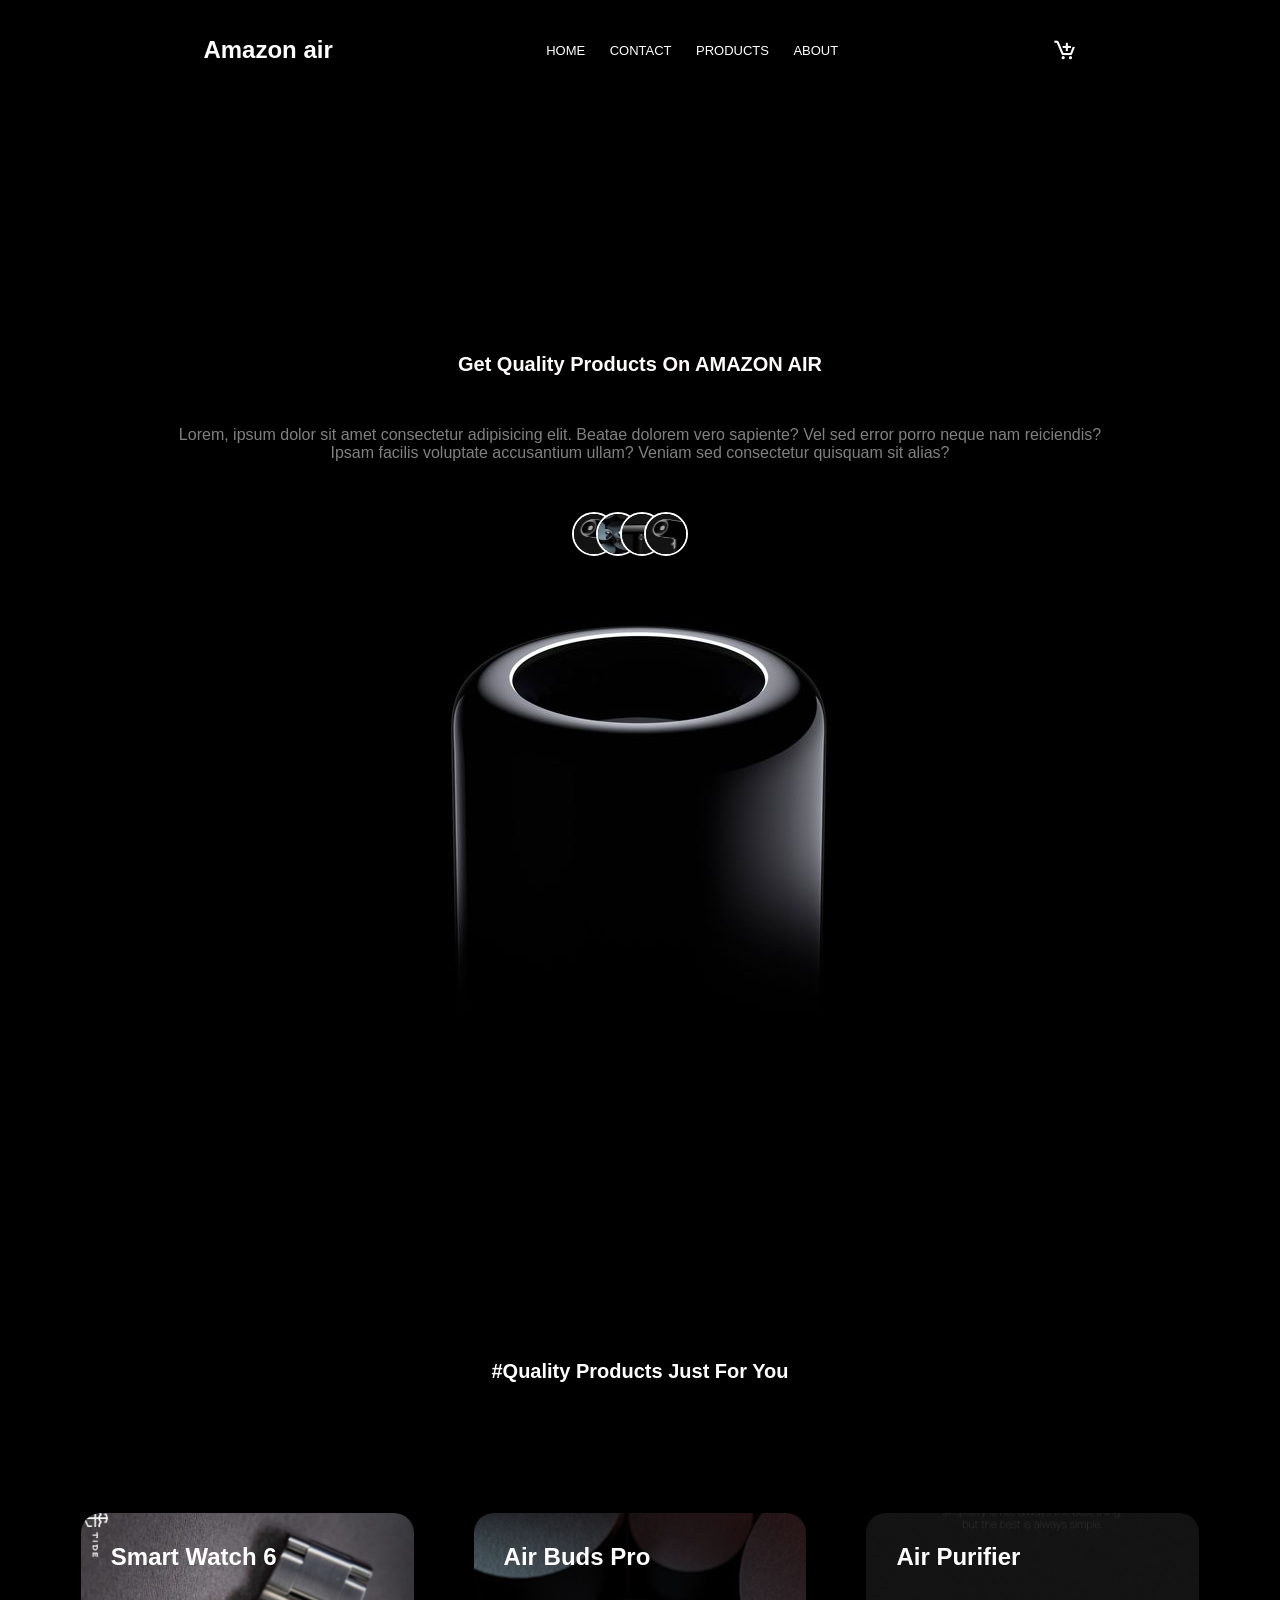
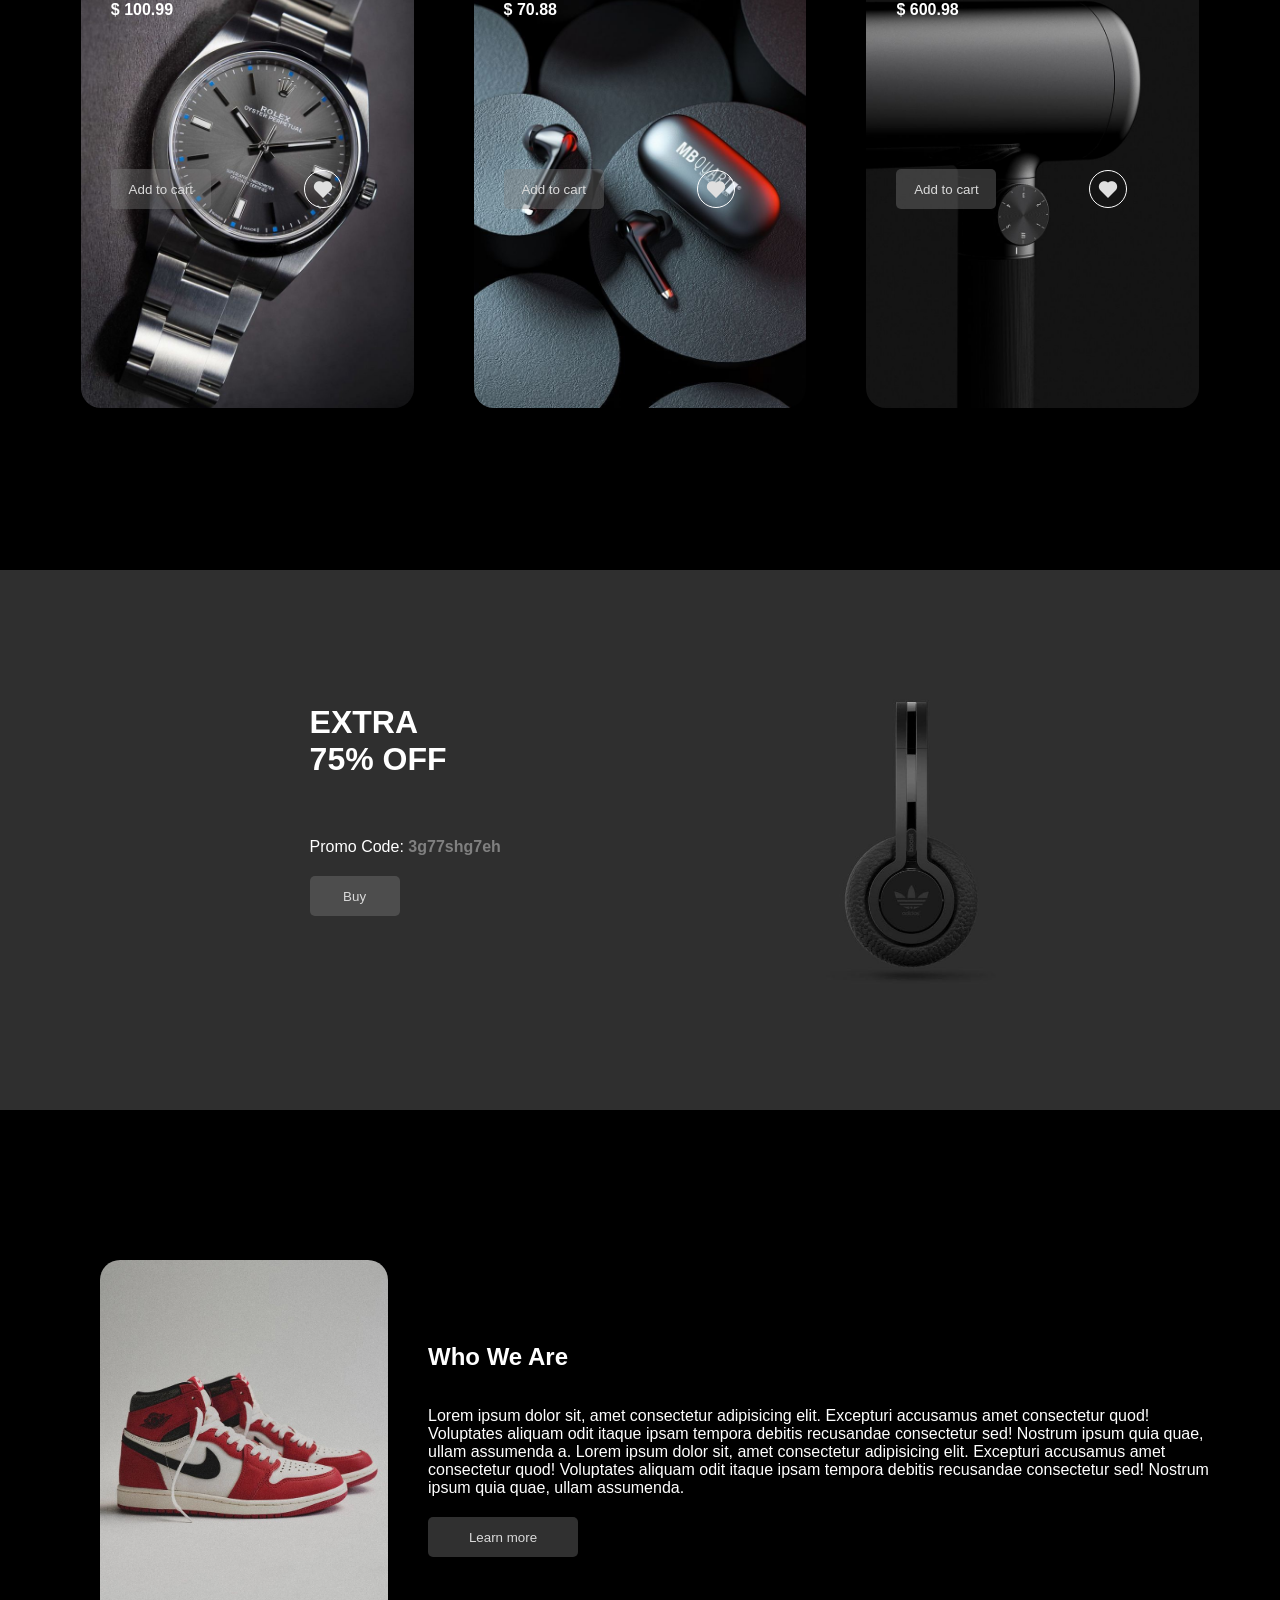
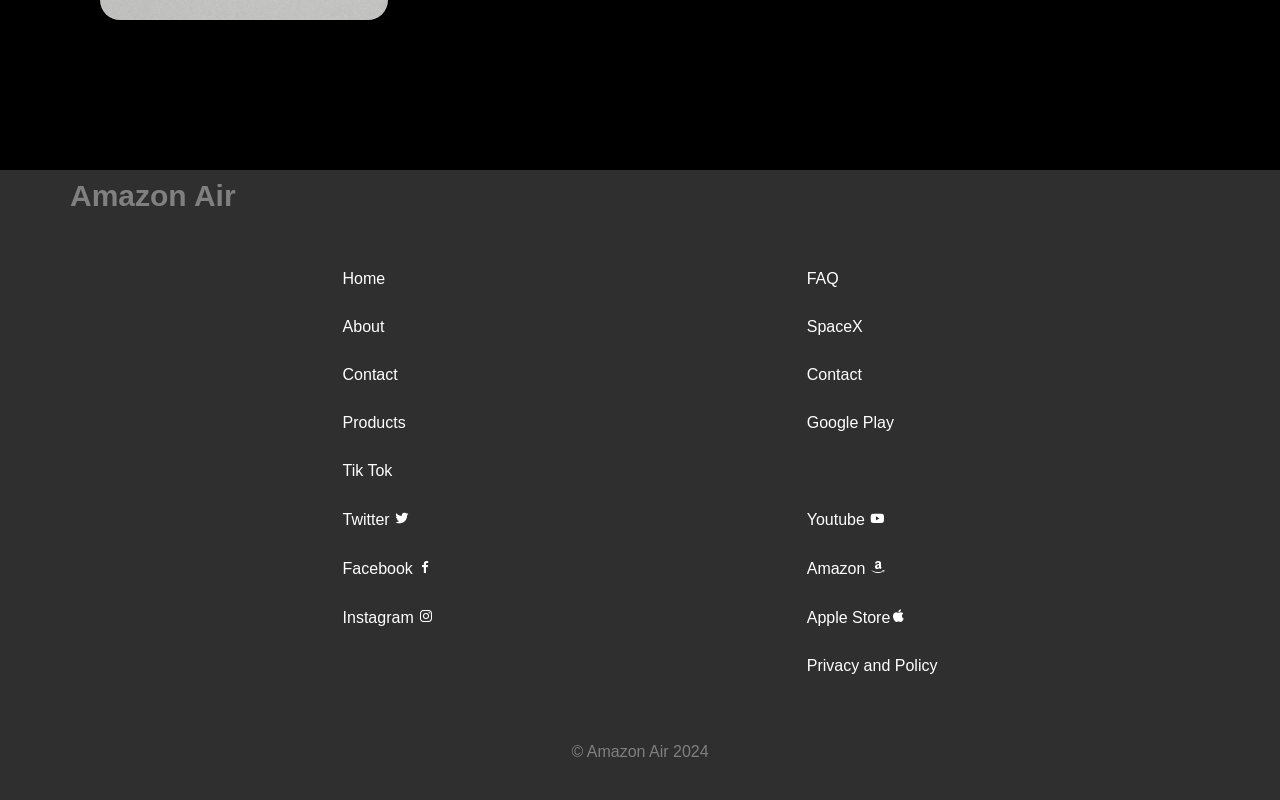
<file: index.html>
<!DOCTYPE html>
<html lang="en">
  <head>
    <meta charset="UTF-8" />
    <meta name="viewport" content="width=device-width, initial-scale=1.0" />
    <title>airpurity.com</title>
    <link rel="stylesheet" href="index.css" />
    <link href='https://unpkg.com/boxicons@2.1.4/css/boxicons.min.css' rel='stylesheet'>

  </head>
  <body>
    <div class="nav">
      <h2>Amazon air</h2>
      <div>
        <a href="#home">Home</a>
        <a href="#contact">Contact</a>
        <a href="#products">Products</a>
        <a href="#about">About</a>
    </div>
      <i class='bx bx-cart-add' style="font-size: 25px;"></i>    
    </div>

    <div id="home"></div>
    
    <div id="mySidebar" class="sidebar">
      <a href="javascript:void(0)" class="closebtn" onclick="closeNav()">×</a>
      <a href="#home">Home</a>
      <a href="#contact">Contact</a>
      <a href="#products">Products</a>
      <a href="#about">About</a>
      <br>
      <br>
      <a href="search.html">
        <input type="search" name="search" placeholder="Search Items...">
      </a>
    </div>

    <!-- A WEB ICON GOES HERE -->

    <div id="main">
      <h2>Amazon air</h2>
      <i class='bx bx-cart-add' style="font-size: 25px;"></i>    
      <button class="openbtn" onclick="openNav()">☰</button> 
    </div>
    
    <div class="purity">
      <h1>Get Quality Products On AMAZON AIR</h1>
      <p>
        Lorem, ipsum dolor sit amet consectetur adipisicing elit. Beatae dolorem
        vero sapiente? Vel sed error porro neque nam reiciendis? <br />Ipsam
        facilis voluptate accusantium ullam? Veniam sed consectetur quisquam sit
        alias?
      </p>
      <div class="images">
        <img src="purity2.jpeg" alt="" id="image1" />
        <img src="purity3.jpeg" alt="" id="image2" />
        <img src="purity4.jpeg" alt="" id="image3" />
        <img src="purity2.jpeg" alt="" id="image4" />
      </div>
      <img src="purity1.jpeg" alt="" id="woofer" />
    </div>

    <div id="products"></div>

    <div class="quality">
      <h1>#Quality Products Just For You</h1>

      <div class="purifier">
        <div class="div1" id="div1">
          <h2>Smart Watch 6</h2>
          <p><b>$ 100.99</b></p>
          <div class="bottom">
            <button>Add to cart</button>
            <i class="bx bxs-heart" style="
                margin-left: 93px;
                background-color: transparent; 
                border: 1px solid white; 
                border-radius: 100px;
                padding: 7px;
                color: rgb(223, 223, 223);
                font-size: 22px;">
            </i>          </div>
        </div>
        <div class="div2" id="div2">
          <h2>Air Buds Pro</h2>
          <p><b>$ 70.88</b></p>
          <div class="bottom">
            <button>Add to cart</button>
            <i class="bx bxs-heart" style="
                margin-left: 93px;
                background-color: transparent; 
                border: 1px solid white; 
                border-radius: 100px;
                padding: 7px;
                color: rgb(223, 223, 223);
                font-size: 22px;">
            </i>
          </div>
        </div>
        <div class="div3" id="div3">
          <h2>Air Purifier</h2>
          <p><b>$ 600.98</b></p>
          <div class="bottom">
            <button>Add to cart</button>
            <i class="bx bxs-heart" style="
                margin-left: 93px;
                background-color: transparent; 
                border: 1px solid white; 
                border-radius: 100px;
                padding: 7px;
                color: rgb(223, 223, 223);
                font-size: 22px;">
            </i>          </div>
        </div>
      </div>
    </div>
    </div>
    <div class="off1">
      <div class="off">
        <div>
          <h1>
            EXTRA <br />
            75% OFF
          </h1>
          <p>Promo Code: <b>3g77shg7eh</b></p>
          <button>Buy</button>
          <div>
            <i class="bx bxl-star"></i>
            <i class="bx bxl-star"></i>
            <i class="bx bxl-star"></i>
            <i class="bx bxl-star"></i>
            <i class="bx bxl-star"></i>
          </div>
        </div>
        <img src="purity11.jpeg" alt="" id="offimg" />
      </div>
    </div>
    <div id="about"></div>
    <div class="about">
      <img src="purity12.jpg" alt="" id="img">
      <div>
        <p>
          <h2>Who We Are</h2>
          <br><br>
          Lorem ipsum dolor sit, amet consectetur adipisicing elit. 
          Excepturi accusamus amet consectetur quod! Voluptates aliquam
          odit itaque ipsam tempora debitis recusandae consectetur sed! 
          Nostrum ipsum quia quae, ullam assumenda a.
          Lorem ipsum dolor sit, amet consectetur adipisicing elit. 
          Excepturi accusamus amet consectetur quod! Voluptates aliquam
          odit itaque ipsam tempora debitis recusandae consectetur sed! 
          Nostrum ipsum quia quae, ullam assumenda.
        </p>
        <button>Learn more</button>
      </div>
    </div>
    <div class="arrivals">
      <h2>New Arrivals</h2>
      <div class="move">
        <marquee behavior="" direction="">
        <img src="purity13.jpeg" alt="">
        <img src="purity14.jpeg" alt="">
        <img src="purity15.jpeg" alt="">
        <img src="purity16.jpeg" alt="">
        <img src="purity17.jpeg" alt="">
        <img src="purity18.jpeg" alt="">
        <img src="purity19.jpeg" alt="">
        <img src="purity20.jpeg" alt="">
      </marquee>
    </div>
    <h2>CLASSIC AND LUXURIOUS PRODUCTS</h2>

    </div>
    <div id="contact"></div>
    <footer id="footer" style="display: flex; flex-direction: column;  justify-content: space-evenly; background-color: #2f2f2f; height: 70vh;">
      <h1 style="font-size: 30px; margin-left: 70px; color: grey;">Amazon Air</h1>
      <div style="display: flex; justify-content: space-evenly;">
        <div>
          <span style="margin: 20px;">
            <p class="footeraparagraph"> <a href="#home" style="text-decoration: none; color: white;">Home</a></p>
            <p class="footeraparagraph"><a href="#about" style="text-decoration: none; color: white;">About</a> </p>
            <p class="footeraparagraph"><a href="" style="text-decoration: none; color: white;">Contact</a> </p>
            <p class="footeraparagraph"><a href="#products" style="text-decoration: none; color: white;">Products</a> </p>
          </span<a href=""></a>
          <span>
            <p class="footeraparagraph"> <a href="www.ticktok.com" style="text-decoration: none; color: white;">Tik Tok</a> <i class="bx bxl-tik tok"></i></p>
            <p class="footeraparagraph"><a href="www.twitter.com" style="text-decoration: none; color: white;">Twitter</a>  <i class="bx bxl-twitter"></i></p>
            <p class="footeraparagraph"><a href="www.facebook.com" style="text-decoration: none; color: white;">Facebook</a>  <i class="bx bxl-facebook"></i></p>
            <p class="footeraparagraph"><a href="www.instagram.com" style="text-decoration: none; color: white;">Instagram</a>  <i class="bx bxl-instagram"></i></p>
          </span<a href=""></a>
        </div>
        <div>
          <span style="margin: 20px;">
            <p class="footeraparagraph"> <a href="" style="text-decoration: none; color: white;">FAQ</a></p>
            <p class="footeraparagraph"> <a href="www.spaceX" style="text-decoration: none; color: white;">SpaceX</a></p>
            <p class="footeraparagraph"><a href="mailto:echinecherem.com" style="text-decoration: none; color: white;">Contact</a> </p>
            <p class="footeraparagraph"><a href="www.googleplay.com" style="text-decoration: none; color: white;">Google Play</a></p><a href=""></a>

          </span>
          <span>
            <p class="footeraparagraph"><a href="www.youtube.com" style="color: white; text-decoration: none;">Youtube</a> <i class="bx bxl-youtube"></i></p>
            <p class="footeraparagraph"> <a href="www.amazon.com" style="text-decoration: none; color: white;">Amazon</a> <i class="bx bxl-amazon"></i></p>
            <p class="footeraparagraph"><a href="www.apple.com" style="text-decoration: none; color: white;">Apple Store</a><i class="bx bxl-apple"></i></p>
            <p class="footeraparagraph"><a href="" style="text-decoration: none; color: white;">Privacy and Policy </a></p>
          </span>
        </div>
      </div>
      <p style="text-align: center; color: grey;">&copy; Amazon Air 2024</p>
    </footer>
  </body>
  <script src="index.js"></script>
</html>
</file>
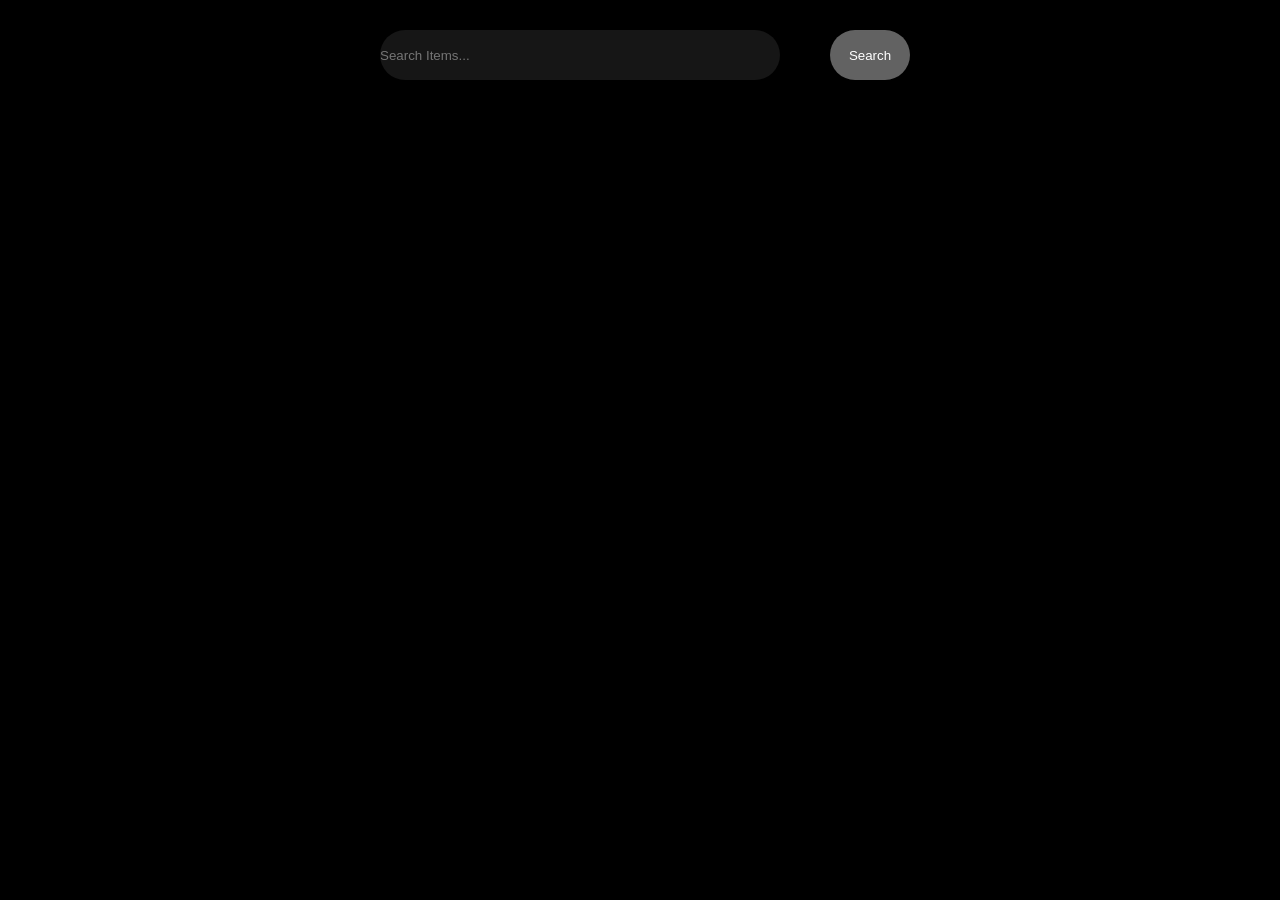
<file: search.html>
<!DOCTYPE html>
<html lang="en">
  <head>
    <meta charset="UTF-8" />
    <meta name="viewport" content="width=device-width, initial-scale=1.0" />
    <title>Document</title>
    <link rel="stylesheet" href="index.css" />
  </head>
  <body>
    <div class="form">
      <form action="" method="post">
        <input
          type="search"
          name="search"
          id="search"
          placeholder="Search Items..."
          required
        />
        <button id="formButton" type="submit">Search</button>
      </form>
    </div>
  </body>
</html>
</file>
<file: index.css>
html {
  scroll-behavior: smooth;
}
* {
  margin: 0;
  padding: 0;
}
body {
  background-color: rgb(0, 0, 0);
  font-family: sans-serif;
  color: white;
}

.nav {
  display: flex;
  align-items: center;
  justify-content: space-evenly;
  align-items: center;
  height: 100px;
  background-color: black;
}
.nav h2 {
  color: white;
}
.nav a {
  text-decoration: none;
  color: white;
  margin: 10px;
  font-size: 13px;
  text-transform: uppercase;
}
.nav #cart {
  background-color: rgba(0, 0, 0, 0);
  color: rgb(255, 255, 255);
  border: 0;
  outline: none;
  text-transform: uppercase;
  font-size: 13px;
}
.purity {
  display: flex;
  flex-direction: column;
  align-items: center;
  justify-content: center;
  height: 140vh;
}
/* .purity img {
    height: 500px;
    width: 520px;
  
  } */
.purity h1 {
  color: rgb(255, 251, 251);
  font-size: 20px;
}
.purity p {
  color: grey;
  padding: 20px 50px;
  text-align: center;
}
.purity .images {
  display: flex;
  align-items: center;
  justify-content: center;
  margin-left: 40px;
}
.purity .images img {
  height: 40px;
  width: 40px;
  border-radius: 100px;
  border: 2px solid rgb(255, 255, 255);
}
.purity #image2 {
  transform: translateX(-20px);
}
.purity #image3 {
  transform: translateX(-40px);
}
.purity #image4 {
  transform: translateX(-60px);
}
.quality {
  display: flex;
  height: 90vh;
  flex-direction: column;
  align-items: center;
}
#main {
  display: none;
}

/* @media screen and (max-width: 768px) {
  .sidebar {
    display: none;
  }
} */
@media screen and (max-width: 767px) {
  .nav {
    display: none;
  }
  .sidenav {
    height: 30%;
    width: 0;
    position: fixed;
    z-index: 6;
    top: 0;
    left: 0;
    background: transparent;
    backdrop-filter: blur(15px);
    overflow-x: hidden;
    transition: 0.5s;
    padding-top: 30px;
    margin: 20px;
    border-radius: 10px;
  }
  .sidenav a {
    padding: 6px 6px 6px 6px;
    margin: 4px;
    text-decoration: none;
    font-size: 16px;
    color: ghostwhite;
    display: block;
    transition: 0.2s;
    text-align: center;
    text-transform: uppercase;
  }

  * {
    margin: 0;
    padding: 0;
  }
  .container {
    background-color: #202022;
    align-items: center;
    justify-content: space-evenly;
    padding: 5px;
    display: flex;
    height: 70px;
    z-index: 1;
  }
  .container span {
    color: #fff;
    height: 30px;
    width: 5px;
    margin-bottom: 20px;
  }
  .container img {
    height: 40px;
    width: 50px;
    border-radius: 5px;
    padding: 4px;
    transform: translateX(-40px);
  }

  .sidenav .closebtn {
    position: absolute;
    top: 0;
    right: 25px;
    font-size: 40px;
    margin-left: 50px;
  }

  @media screen and (max-height: 450px) {
    .sidenav {
      padding-top: 15px;
    }
    .sidenav a {
      font-size: 18px;
    }
  }
  .quality {
    display: flex;
    flex-direction: column;
    height: 166vh;
  }
  .quality .purifier {
    display: flex;
    flex-direction: column;
    align-items: center;
    justify-content: center;
  }
  .quality .purifier #div1 {
    margin: 30px;
    height: 40vh;
    width: 80vw;
    background-image: url("purity9.jpg");
    background-size: cover;
    background-position: center;
    align-items: center;
    justify-content: center;
    border-radius: 20px;
    transition: 0.4s;
  }
  .quality .purifier #div1:hover {
    background-image: url("purity5.jpeg");
    border: 0;
  }
  .quality .purifier #div2 {
    margin: 30px;
    height: 40vh;
    width: 80vw;
    background-image: url("purity3.jpeg");
    background-size: cover;
    background-position: center;
    align-items: center;
    justify-content: center;
    border-radius: 20px;
    transition: 0.4s;
  }
  .quality .purifier #div2:hover {
    background-image: url("purity10.jpg");
    border: 0;
  }
  .quality .purifier #div3 {
    margin: 30px;
    height: 40vh;
    width: 80vw;
    background-image: url("purity4.jpeg");
    background-size: cover;
    background-position: center;
    align-items: center;
    justify-content: center;
    border-radius: 20px;
    transition: 0.4s;
  }
  .quality .purifier #div3:hover {
    background-image: url("purity2.jpeg");
    border: 0;
  }
  .purity {
    height: 100vh;
  }
  .purity h1 {
    font-size: 16px;
  }
  .purity #woofer {
    height: 380px;
    width: 300px;
  }
  .off {
    height: 30vh;
  }
  .off #offimg {
    height: 250px;
    width: 150px;
    margin: 20px;
  }
  .off h1 {
    font-size: 25px;
    margin: 30px;
  }
  .about {
    height: 60vh;
    display: flex;
    flex-direction: column;
    align-items: center;
    justify-content: space-evenly;
    margin: 60px;
  }
  .about #img {
    height: 40vh;
    width: 40vh;
    border-radius: 20px;
    margin: 40px;
  }
  #main {
    display: flex;
    align-items: center;
    justify-content: space-evenly;
    /* margin: 20px; */
  }
  .openbtn {
    font-size: 25px;
    cursor: pointer;
    background-color: #000;
    color: white;
    padding: 10px 15px;
    border: none;
  }
  #search {
    width: 400px;
    height: 50px;
    background-color: rgba(128, 128, 128, 0.171);
    outline: none;
    border: 0;
    border-radius: 100px;
    margin: 30px;
    color: white;
  }
  #formButton {
    background-color: rgba(128, 128, 128, 0.767);
    border: 0;
    border-radius: 100px;
    margin: 30px;
    color: white;
    width: 80px;
    height: 50px;
  }
}

.sidebar {
  height: 100%;
  width: 0;
  position: fixed;
  z-index: 1;
  top: 0;
  left: 0;
  background-color: #111;
  overflow-x: hidden;
  transition: 0.5s;
  padding-top: 60px;
}
.sidebar input {
  width: 185px;
  height: 30px;
  border: 1px solid rgba(128, 128, 128, 0.377);
  outline: none;
  border-radius: 100px;
  background-color: transparent;
}

.sidebar a {
  padding: 8px 8px 8px 32px;
  text-decoration: none;
  font-size: 25px;
  color: #818181;
  display: block;
  transition: 0.3s;
}

.sidebar a:hover {
  color: #f1f1f1;
}

.sidebar .closebtn {
  position: absolute;
  top: 0;
  right: 25px;
  font-size: 36px;
  margin-left: 50px;
}

.openbtn:hover {
  background-color: #444;
}

#main {
  transition: margin-left 0.5s;
  padding: 16px;
}

/* On smaller screens, where height is less than 450px, change the style of the sidenav (less padding and a smaller font size) */
@media screen and (max-height: 450px) {
  .sidebar {
    padding-top: 15px;
  }
  .sidebar a {
    font-size: 18px;
  }
}

.quality h1 {
  font-size: 20px;
}

.quality .purifier {
  display: flex;
  background-color: rgb(0, 0, 0);
  margin: 100px;
}
.quality .purifier .div1 {
  margin: 30px;
  height: 55vh;
  width: 26vw;
  background-image: url("purity9.jpg");
  background-size: cover;
  background-position: center;
  align-items: center;
  justify-content: center;
  border-radius: 20px;
  transition: 0.4s;
  /* border: 1px solid white; */
}
.quality .purifier .div1:hover {
  background-image: url("purity5.jpeg");
  border: 0;
}
.quality .purifier .div2 {
  margin: 30px;
  height: 55vh;
  width: 26vw;
  background-image: url("purity3.jpeg");
  background-size: cover;
  background-position: center;
  align-items: center;
  justify-content: center;
  border-radius: 20px;
  transition: 0.4s;
}
.quality .purifier .div2:hover {
  background-image: url("purity10.jpg");
  border: 1px;
}
.quality .purifier .div3 {
  margin: 30px;
  height: 55vh;
  width: 26vw;
  background-image: url("purity4.jpeg");
  background-size: cover;
  background-position: center;
  align-items: center;
  justify-content: center;
  border-radius: 20px;
  transition: 0.4s;
}
.quality .purifier .div3:hover {
  background-image: url("purity2.jpeg");
}
.quality .purifier .div1 h2,
p {
  margin: 30px;
}
.quality .purifier .div2 h2 {
  margin: 30px;
}
.quality .purifier .div3 h2 {
  margin: 30px;
}
.quality .purifier .div1 .bottom,
.quality .purifier .div2 .bottom,
.quality .purifier .div3 .bottom {
  margin: 30px;
  display: flex;
  transform: translateY(120px);
  /* justify-content: space-evenly; */
  align-items: center;
}
.quality .purifier .div1 .bottom button,
.quality .purifier .div2 .bottom button,
.quality .purifier .div3 .bottom button {
  background-color: rgba(128, 128, 128, 0.377);
  height: 40px;
  width: 100px;
  border: 0;
  color: rgb(218, 218, 218);
  border-radius: 5px;
}
.quality .purifier .div1 .bottom button:hover,
.quality .purifier .div2 .bottom button:hover,
.quality .purifier .div3 .bottom button:hover {
  border: 1px solid white;
}
.off {
  height: 60vh;
  display: flex;
  justify-content: space-evenly;
  background-color: #2f2f2f;
  align-items: center;
}
.off div {
  display: flex;
  flex-direction: column;
  align-items: left;
  margin: 10px;
}
.off h1 {
  margin: 30px;
}
.off b {
  color: grey;
}
.off img {
  height: 330px;
  width: 200px;
}
.off div button {
  background-color: rgba(128, 128, 128, 0.377);
  height: 40px;
  width: 90px;
  border: 0;
  color: rgb(218, 218, 218);
  border-radius: 5px;
  margin: 30px;
  transform: translateY(-40px);
  transition: 0.2s;
}
.off div button:hover {
  border: 1px solid white;
}

.about {
  height: 60vh;
  display: flex;
  align-items: center;
  justify-content: space-evenly;
  margin: 60px;
}
.about img {
  height: 40vh;
  width: 80vh;
  border-radius: 20px;
  margin: 40px;
}
.about div p {
  margin: 40px;
}
.about div button {
  background-color: rgba(128, 128, 128, 0.377);
  height: 40px;
  width: 150px;
  border: 0;
  color: rgb(218, 218, 218);
  border-radius: 5px;
  transform: translateY(-20px);
  transition: 0.2s;
}
.sidenav {
  display: none;
}
.sidenav span {
  display: none;
}

/* SEARCH STYLING */

#search {
  width: 400px;
  height: 50px;
  background-color: rgba(128, 128, 128, 0.171);
  outline: none;
  border: 0;
  border-radius: 100px;
  margin: 30px;
  color: white;
}
#formButton {
  background-color: rgba(128, 128, 128, 0.767);
  border: 0;
  border-radius: 100px;
  margin: 20px;
  color: white;
  width: 80px;
  height: 50px;
}
form {
  display: flex;
  align-items: center;
  justify-content: center;
}
.arrivals {
  height: 130vh;
  display: flex;
  flex-direction: column;
  justify-content: center;
}
.arrivals h2 {
  text-align: center;
  margin: 20px;
}
@media screen and (min-width: 767px) {
  .arrivals {
    display: none;
  }
}
.move {
  display: flex;
  align-items: center;
  justify-content: space-evenly;
  height: 50vh;
  overflow-y: auto;
  transition: 0.3s;
}
.move img {
  height: 350px;
  width: 300px;
  margin: 10px;
  border-radius: 20px;
}

/* footer {
  height: 60vh;
  align-items: center;
  justify-content: space-evenly;
  background-color: #2f2f2f;
} */
</file>
